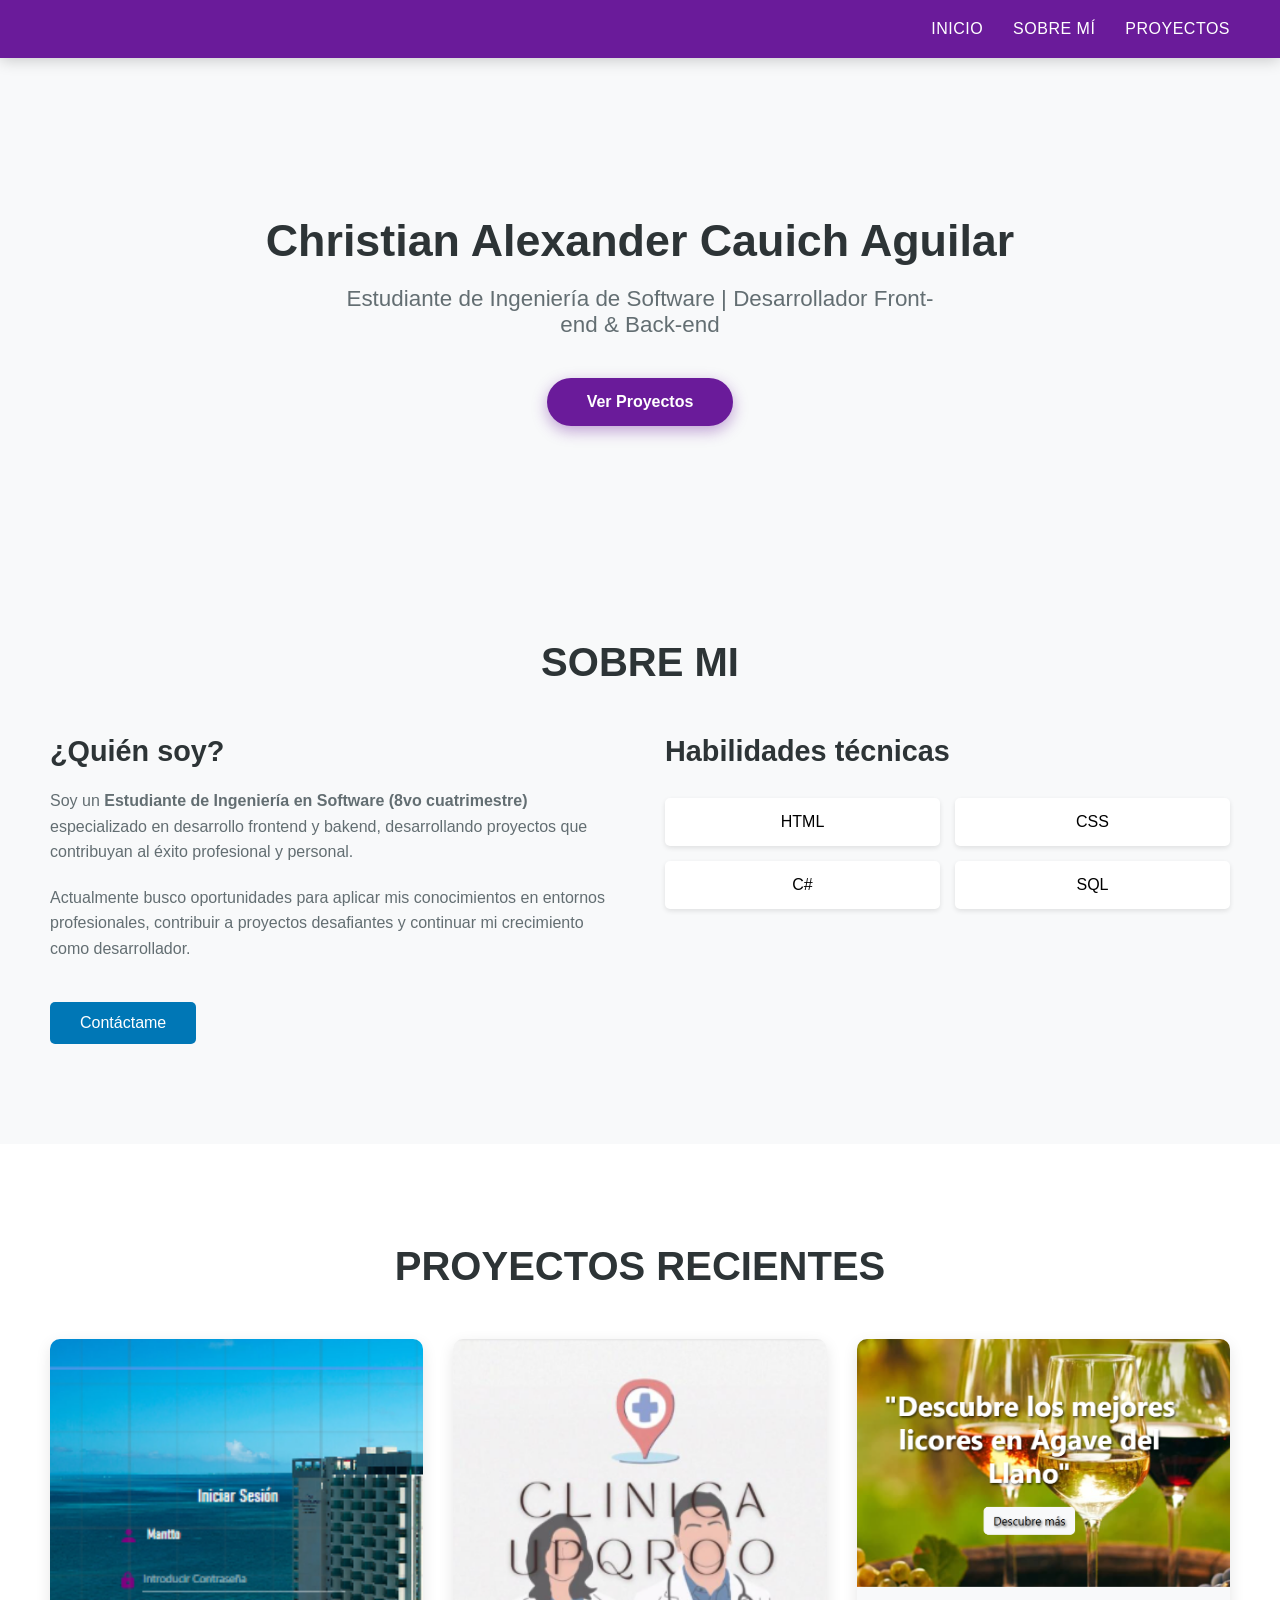
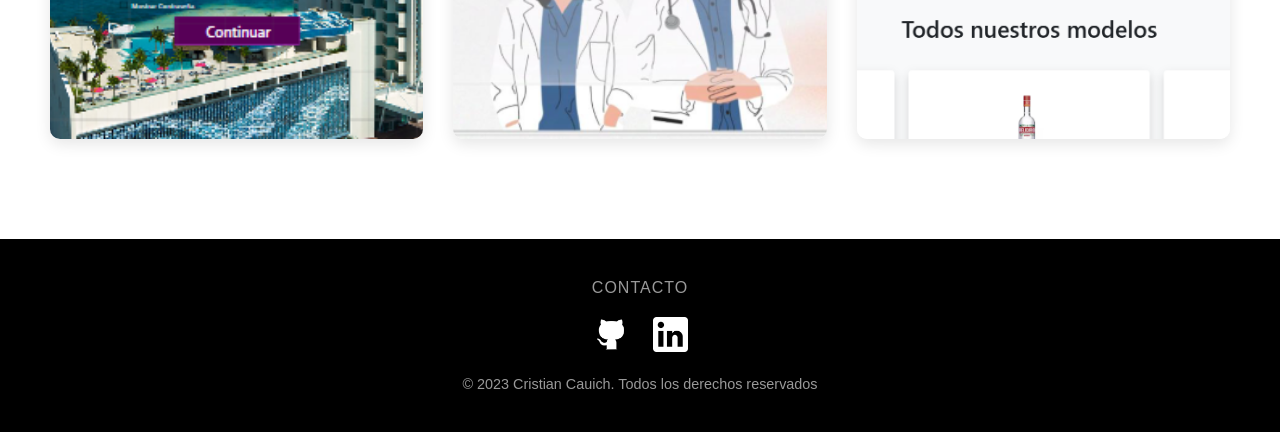
<file: Index.html>
<!DOCTYPE html>
<html lang="es">
<head>
    <meta charset="UTF-8">
    <meta name="viewport" content="width=device-width, initial-scale=1.0">
    <title>Cristian Cauich - Portafolio</title>
    <link rel="stylesheet" href="styles.css">
    <link href="https://fonts.googleapis.com/css2?family=Poppins:wght@400;600;700&display=swap" rel="stylesheet">
</head>
<body>
    <header>
        <div class="logo-container">
        </div>
        <nav>
            <ul class="nav-links">
                <li><a href="#inicio">INICIO</a></li>
                <li><a href="#sobre-mi">SOBRE MÍ</a></li>
                <li><a href="#proyectos">PROYECTOS</a></li>
            </ul>
        </nav>
    </header>

    <section class="hero" id="inicio">
        <div class="hero-content">
            <h1>Christian Alexander Cauich Aguilar</h1>
            <p class="subtitle">
                Estudiante de Ingeniería de Software | Desarrollador Front-end & Back-end
            </p>
            <a href="#proyectos" class="hero-button">Ver Proyectos</a>
        </div>
    </section>

    <section class="about" id="sobre-mi">
        <div class="about-container">
            <h2>SOBRE MI</h2>
            <div class="about-content">
                <div class="about-text">
                    <h3>¿Quién soy?</h3>
                    <p >
                        Soy un <strong>Estudiante de Ingeniería en Software (8vo cuatrimestre)</strong> 
                        especializado en desarrollo frontend y bakend, desarrollando proyectos que 
                        contribuyan al éxito profesional y personal.
                    </p>
                    <p>
                        Actualmente busco oportunidades para aplicar mis conocimientos en entornos 
                        profesionales, contribuir a proyectos desafiantes y continuar mi crecimiento 
                        como desarrollador.
                    </p>
                    <a href="#contacto" class="cta-button">Contáctame</a>
                </div>

                <div class="skills">
                    <h3>Habilidades técnicas</h3>
                    <div class="skills-grid">
                        <div class="skill-item">HTML</div>
                        <div class="skill-item">CSS</div>
                        <div class="skill-item">C#</div>
                        <div class="skill-item">SQL</div>
                    </div>
                </div>
            </div>
        </div>
    </section>

    <section class="projects" id="proyectos">
        <h2>PROYECTOS RECIENTES</h2>
        <div class="projects-container">
            <!-- Proyecto 1 - Hotel -->
            <div class="project-card">
                <div class="project-image hotel"></div>
                <div class="project-overlay">
                    <h3>Sistema de Almacén Hotelero</h3>
                    <p>Plataforma de gestión de inventario para cadena hotelera con control de stock en tiempo real.</p>

                    <div class="tech-list">
                        <span>C#</span>
                        <span>.NET Framework</span>
                        <span>SQL Server</span>
                        <span>Crystal Reports</span>
                    </div>

                    <div class="project-buttons">
                        <a href="https://github.com/CRIST14N27/InventarioHotel" class="project-btn">GitHub</a>
                    </div>
                </div>
            </div>
    
            <!-- Proyecto 2 - Clínica -->
            <div class="project-card">
                <div class="project-image clinic"></div>
                <div class="project-overlay">
                    <h3>Portal Médico Integral</h3>
                    <p>Sistema de gestión de pacientes con agenda médica y historiales clínicos digitalizados.</p>

                    <div class="tech-list">
                        <span>HTML5</span>
                        <span>CSS3</span>
                        <span>JavaScript</span>
                        <span>PHP</span>
                        <span>MySQL</span>
                    </div>

                    <div class="project-buttons">
                        <a href="https://github.com/moyuna/Clinica-UPQROO.git" class="project-btn">GitHub</a>
                    </div>
                </div>
            </div>
    
            <!-- Proyecto 3 - Vinos -->
            <div class="project-card">
                <div class="project-image wines"></div>
                <div class="project-overlay">
                    <h3>E-commerce de Vinos Premium</h3>
                    <p>Tienda online con sistema de recomendación y gestión de pedidos para licores exclusivos.</p>

                    <div class="tech-list">
                        <span>HTML5</span>
                        <span>CSS3</span>
                        <span>MySQL</span>
                    </div>

                    <div class="project-buttons">
                        <a href="https://github.com/CRIST14N27/PaginaWebVinos" class="project-btn">GitHub</a>
                    </div>
                </div>
            </div>
        </div>
    </section>

<footer id="contacto"> 
    <div class="footer-content">
        <h3 class="contact-title">CONTACTO</h3> 
            <div class="social-links">
                <a href="https://github.com/" target="_blank">
                    <img src="Imagen/git.png" alt="GitHub">
                </a>
                <a href="https://www.linkedin.com/feed/?trk=guest_homepage-basic_google-one-tap-submit" target="_blank">
                    <img src="Imagen/link.png" alt="LinkedIn">
                </a>
            </div>
            <p class="copyright">© 2023 Cristian Cauich. Todos los derechos reservados</p>
        </div>
    </footer>
    
</body>
</html>
</file>
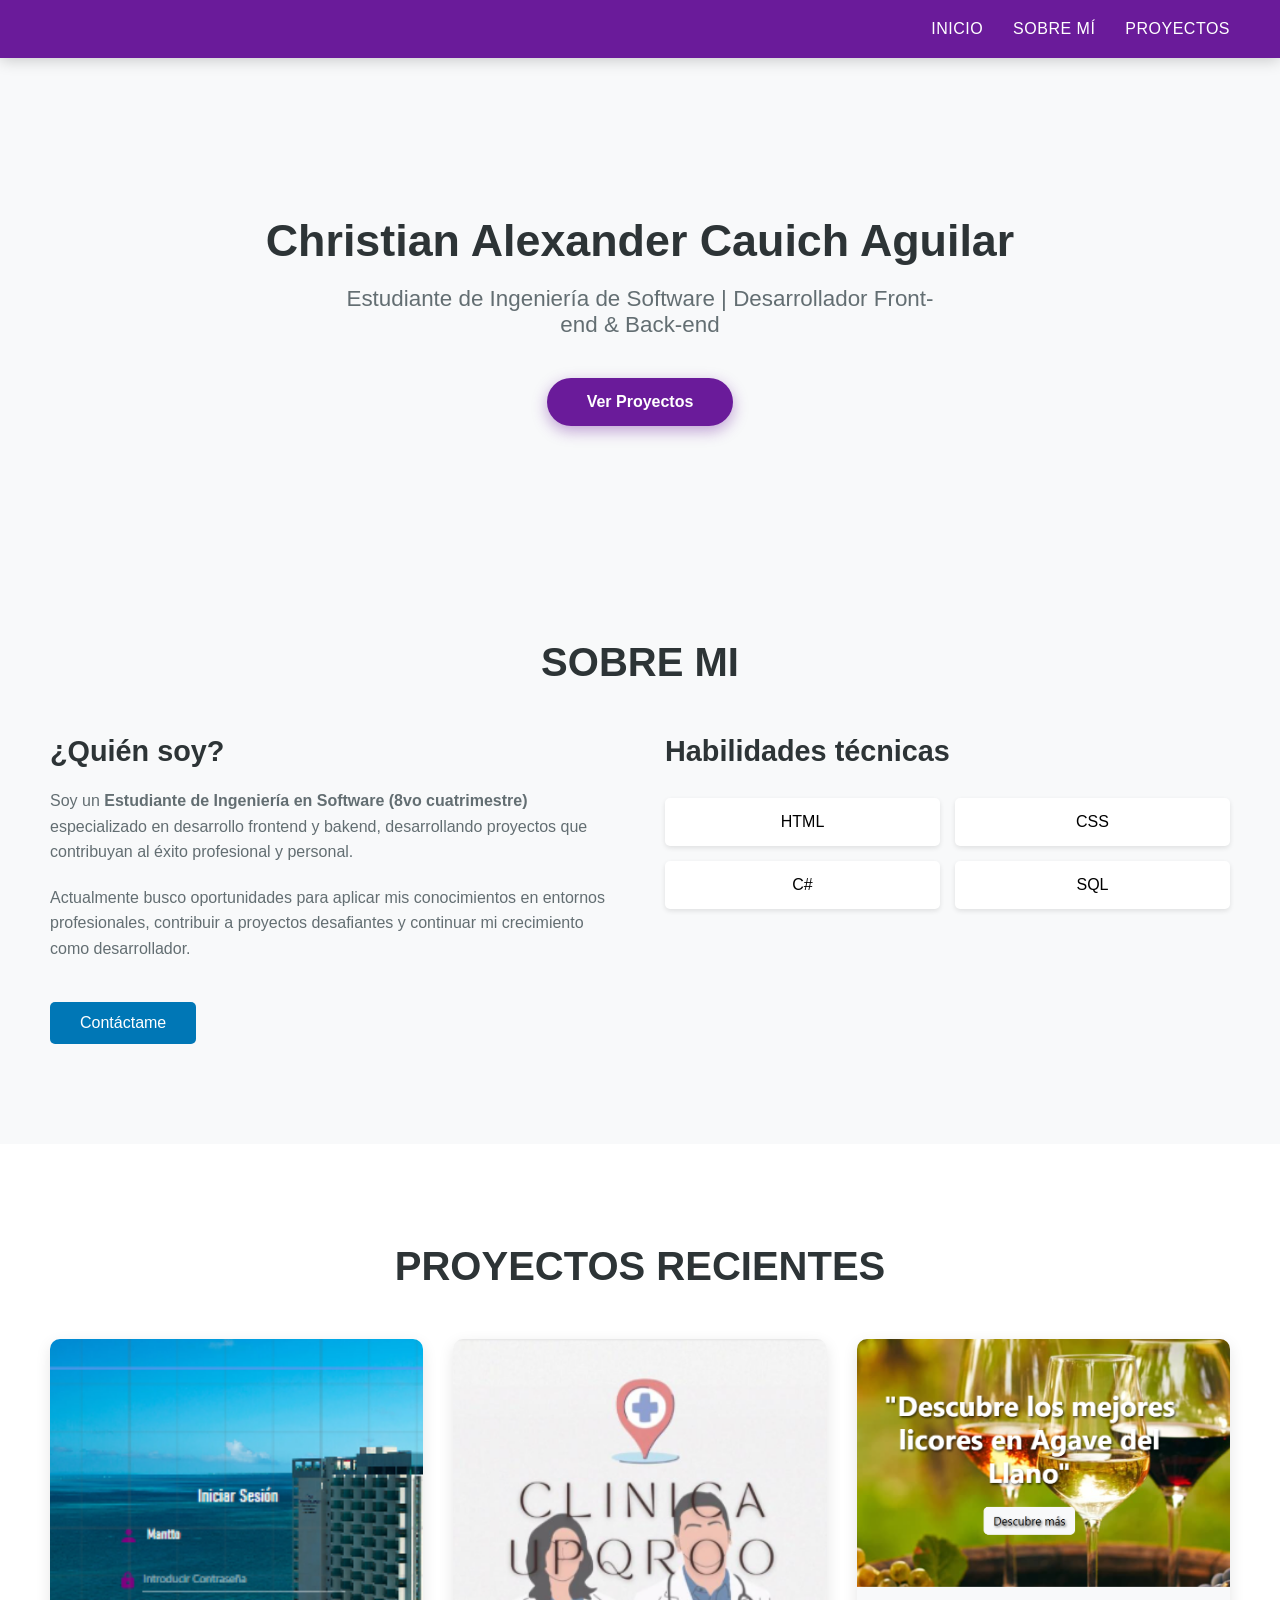
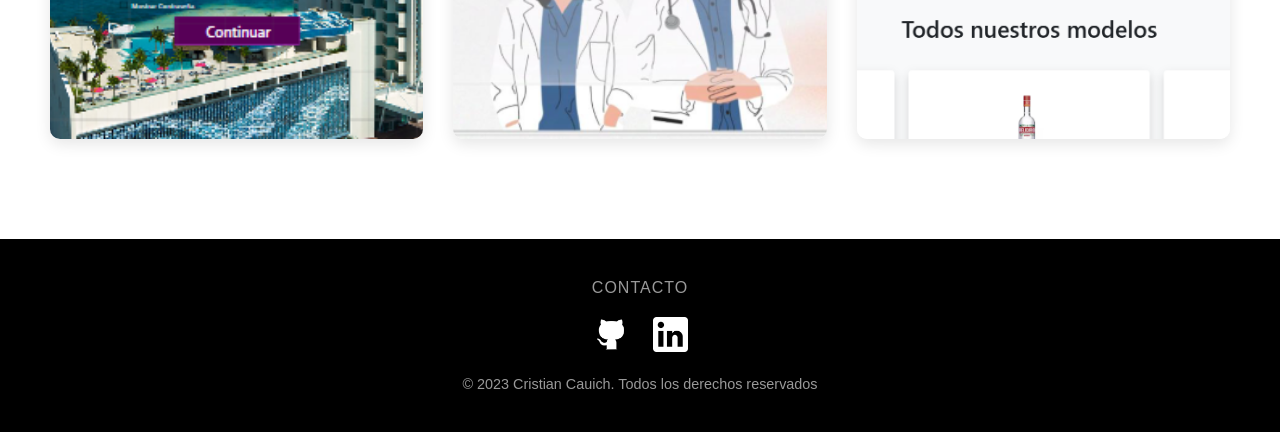
<file: Portafolio.html>
<!DOCTYPE html>
<html lang="es">
<head>
    <meta charset="UTF-8">
    <meta name="viewport" content="width=device-width, initial-scale=1.0">
    <title>Cristian Cauich - Portafolio</title>
    <link rel="stylesheet" href="styles.css">
    <link href="https://fonts.googleapis.com/css2?family=Poppins:wght@400;600;700&display=swap" rel="stylesheet">
</head>
<body>
    <header>
        <div class="logo-container">
        </div>
        <nav>
            <ul class="nav-links">
                <li><a href="#inicio">INICIO</a></li>
                <li><a href="#sobre-mi">SOBRE MÍ</a></li>
                <li><a href="#proyectos">PROYECTOS</a></li>
            </ul>
        </nav>
    </header>

    <section class="hero" id="inicio">
        <div class="hero-content">
            <h1>Christian Alexander Cauich Aguilar</h1>
            <p class="subtitle">
                Estudiante de Ingeniería de Software | Desarrollador Front-end & Back-end
            </p>
            <a href="#proyectos" class="hero-button">Ver Proyectos</a>
        </div>
    </section>

    <section class="about" id="sobre-mi">
        <div class="about-container">
            <h2>SOBRE MI</h2>
            <div class="about-content">
                <div class="about-text">
                    <h3>¿Quién soy?</h3>
                    <p >
                        Soy un <strong>Estudiante de Ingeniería en Software (8vo cuatrimestre)</strong> 
                        especializado en desarrollo frontend y bakend, desarrollando proyectos que 
                        contribuyan al éxito profesional y personal.
                    </p>
                    <p>
                        Actualmente busco oportunidades para aplicar mis conocimientos en entornos 
                        profesionales, contribuir a proyectos desafiantes y continuar mi crecimiento 
                        como desarrollador.
                    </p>
                    <a href="#contacto" class="cta-button">Contáctame</a>
                </div>

                <div class="skills">
                    <h3>Habilidades técnicas</h3>
                    <div class="skills-grid">
                        <div class="skill-item">HTML</div>
                        <div class="skill-item">CSS</div>
                        <div class="skill-item">C#</div>
                        <div class="skill-item">SQL</div>
                    </div>
                </div>
            </div>
        </div>
    </section>

    <section class="projects" id="proyectos">
        <h2>PROYECTOS RECIENTES</h2>
        <div class="projects-container">
            <!-- Proyecto 1 - Hotel -->
            <div class="project-card">
                <div class="project-image hotel"></div>
                <div class="project-overlay">
                    <h3>Sistema de Almacén Hotelero</h3>
                    <p>Plataforma de gestión de inventario para cadena hotelera con control de stock en tiempo real.</p>

                    <div class="tech-list">
                        <span>C#</span>
                        <span>.NET Framework</span>
                        <span>SQL Server</span>
                        <span>Crystal Reports</span>
                    </div>

                    <div class="project-buttons">
                        <a href="https://github.com/CRIST14N27/InventarioHotel" class="project-btn">GitHub</a>
                    </div>
                </div>
            </div>
    
            <!-- Proyecto 2 - Clínica -->
            <div class="project-card">
                <div class="project-image clinic"></div>
                <div class="project-overlay">
                    <h3>Portal Médico Integral</h3>
                    <p>Sistema de gestión de pacientes con agenda médica y historiales clínicos digitalizados.</p>

                    <div class="tech-list">
                        <span>HTML5</span>
                        <span>CSS3</span>
                        <span>JavaScript</span>
                        <span>PHP</span>
                        <span>MySQL</span>
                    </div>

                    <div class="project-buttons">
                        <a href="https://github.com/moyuna/Clinica-UPQROO.git" class="project-btn">GitHub</a>
                    </div>
                </div>
            </div>
    
            <!-- Proyecto 3 - Vinos -->
            <div class="project-card">
                <div class="project-image wines"></div>
                <div class="project-overlay">
                    <h3>E-commerce de Vinos Premium</h3>
                    <p>Tienda online con sistema de recomendación y gestión de pedidos para licores exclusivos.</p>

                    <div class="tech-list">
                        <span>HTML5</span>
                        <span>CSS3</span>
                        <span>MySQL</span>
                    </div>

                    <div class="project-buttons">
                        <a href="https://github.com/CRIST14N27/PaginaWebVinos" class="project-btn">GitHub</a>
                    </div>
                </div>
            </div>
        </div>
    </section>

<footer id="contacto"> 
    <div class="footer-content">
        <h3 class="contact-title">CONTACTO</h3> 
            <div class="social-links">
                <a href="https://github.com/" target="_blank">
                    <img src="git.png" alt="GitHub">
                </a>
                <a href="https://www.linkedin.com/feed/?trk=guest_homepage-basic_google-one-tap-submit" target="_blank">
                    <img src="link.png" alt="LinkedIn">
                </a>
            </div>
            <p class="copyright">© 2023 Cristian Cauich. Todos los derechos reservados</p>
        </div>
    </footer>
    
</body>
</html>
</file>
<file: styles.css>
* {
    margin: 0;
    padding: 0;
    box-sizing: border-box;
    font-family: sans-serif;
}

/* Estilos del Header */
header {
    background: #6A1B9A;
    padding: 20px 50px;
    display: flex;
    justify-content: space-between;
    align-items: center;
    position: fixed;
    width: 100%;
    box-shadow: 0 2px 15px rgba(0,0,0,0.2);
}

.logo-container {
    display: flex;
    align-items: center;
    gap: 15px;
}

.logo {
    width: 45px;
    height: 45px;
    border-radius: 50%;
}

.logo-name {
    font-weight: 600;
    color: white;
    font-size: 1.1rem;
}

.nav-links {
    display: flex;
    justify-content: flex-end;
    list-style: none;
    gap: 30px;
}

.nav-links a {
    text-decoration: none !important; /* Elimina subrayado permanente */
    color: white !important;
    font-weight: 500;
    letter-spacing: 0.5px;
    position: relative;
}

.nav-links a::after {
    content: '';
    position: absolute;
    width: 0;
    height: 2px;
    background: white;
    bottom: -5px;
    left: 0;
    transition: width 0.3s ease;
}

.nav-links a:hover::after {
    width: 100%;
}

/* Sección Hero */
.hero {
    height: 60vh;
    display: flex;
    align-items: center;
    justify-content: center;
    text-align: center;
    background: #f8f9fa;
    padding: 0 20px;
    padding-top: 100px;
}

.hero-content h1 {
    font-size: 2.8rem;
    margin-bottom: 20px;
    color: #2d3436;
}

.subtitle {
    font-size: 1.4rem;
    color: #636e72;
    max-width: 600px;
    margin: 0 auto 30px;
}

.hero-button {
    display: inline-block;
    padding: 15px 40px;
    background: #6A1B9A;
    color: white !important;
    text-decoration: none;
    border-radius: 30px;
    font-weight: 600;
    transition: transform 0.3s, background 0.3s;
    margin-top: 10px; /* Más espacio arriba del botón */
    box-shadow: 0 5px 15px rgba(106, 27, 154, 0.4);

}

/* Sección Proyectos */
.projects {
    padding: 100px 50px;
    background: #ffffff;
}

.projects h2 {
    text-align: center;
    font-size: 2.5rem;
    margin-bottom: 50px;
    color: #2d3436;
}

/* Responsive Design */
@media (max-width: 768px) {
    .nav-links {
        justify-content: center;
    }

    .hero-content h1 {
        font-size: 2.5rem;
    }

    .subtitle {
        font-size: 1.2rem;
    }
}

.about {
    padding: 100px 50px;
    background: #f8f9fa;
}

.about-container {
    max-width: 1200px;
    margin: 0 auto;
}

.about h2 {
    text-align: center;
    font-size: 2.5rem;
    margin-bottom: 50px;
    color: #2d3436;
}

.about-content {
    display: grid;
    grid-template-columns: 1fr 1fr;
    gap: 50px;
}

.about-text h3 {
    font-size: 1.8rem;
    margin-bottom: 20px;
    color: #2d3436;
}

.about-text p {
    margin-bottom: 20px;
    line-height: 1.6;
    color: #636e72;
}

.cta-button {
    display: inline-block;
    padding: 12px 30px;
    background: #0077b6;
    color: white !important;
    text-decoration: none;
    border-radius: 5px;
    margin-top: 20px;
    transition: background 0.3s;
}

.cta-button:hover {
    background: #023e8a;
}

.skills h3 {
    font-size: 1.8rem;
    margin-bottom: 30px;
    color: #2d3436;
}

.skills-grid {
    display: grid;
    grid-template-columns: repeat(2, 1fr);
    gap: 15px;
}

.skill-item {
    background: white;
    padding: 15px;
    border-radius: 5px;
    text-align: center;
    box-shadow: 0 2px 5px rgba(0,0,0,0.1);
    transition: transform 0.3s;
}

.skill-item:hover {
    transform: translateY(-3px);
}

/* Responsive Design */
@media (max-width: 768px) {
    .about-content {
        grid-template-columns: 1fr;
    }
    
    .skills-grid {
        grid-template-columns: repeat(2, 1fr);
    }
}

@media (max-width: 480px) {
    .about {
        padding: 60px 20px;
    }
    
    .about-text h3 {
        font-size: 1.5rem;
    }
}

/* Sección Proyectos */
.projects {
    padding: 100px 50px;
    background: #ffffff;
}

.projects h2 {
    text-align: center;
    font-size: 2.5rem;
    margin-bottom: 50px;
    color: #2d3436;
}

.projects-container {
    display: grid;
    grid-template-columns: repeat(auto-fit, minmax(300px, 1fr));
    gap: 30px;
    max-width: 1200px;
    margin: 0 auto;
}

.project-card {
    position: relative;
    border-radius: 10px;
    overflow: hidden;
    height: 400px;
    box-shadow: 0 5px 15px rgba(0,0,0,0.1);
    transition: transform 0.3s;
}

.project-card:hover {
    transform: translateY(-10px);
}

.project-image {
    height: 100%;
    background-size: cover;
    background-position: center;
    transition: all 0.3s;
}

.hotel {
    background-image: url('Imagen/hotel-project.png');
}

.clinic {
    background-image: url('Imagen/clinic-project.png');
}

.wines {
    background-image: url('Imagen/wines-project.png');
}

.project-overlay {
    position: absolute;
    top: 0;
    left: 0;
    width: 100%;
    height: 100%;
    background: rgba(106, 27, 154, 0.9);
    color: white;
    padding: 25px;
    display: flex;
    flex-direction: column;
    justify-content: center;
    opacity: 0;
    transition: opacity 0.3s;
}

.project-card:hover .project-overlay {
    opacity: 1;
}

.project-overlay h3 {
    font-size: 1.5rem;
    margin-bottom: 15px;
}

.project-overlay p {
    font-size: 0.9rem;
    line-height: 1.6;
    margin-bottom: 20px;
}

.project-buttons {
    display: flex;
    gap: 10px;
    flex-wrap: wrap;
    justify-content: center;
}

.project-btn {
    padding: 10px 25px;
    background: #ffffff;
    color: #6A1B9A !important;
    text-decoration: none;
    border-radius: 25px;
    font-weight: 600;
    transition: all 0.3s;
    border: 2px solid white;
}

.project-btn:hover {
    background: #6A1B9A;
    color: white !important;
}

.tech-list {
    display: flex;
    gap: 8px;
    flex-wrap: wrap;
    justify-content: center;
    margin: 15px 0;
    margin-top: 5px;
}

.tech-list span {
    background: rgba(255,255,255,0.15);
    padding: 5px 12px;
    border-radius: 15px;
    font-size: 0.8rem;
    font-weight: 500;
    backdrop-filter: blur(2px);
}

/* Responsive */
@media (max-width: 768px) {
    .projects {
        padding: 60px 20px;
    }
    
    .project-card {
        height: 300px;
    }
}

.contact-title {
    color: #ffffff99;
    font-size: 1rem;
    margin-bottom: 20px;
    letter-spacing: 1px;
    text-transform: uppercase;
    font-weight: 300;
}

footer {
    background: #000;
    padding: 40px 20px;
    text-align: center;
}

.social-links {
    display: flex;
    justify-content: center;
    gap: 25px;
    margin-bottom: 20px;
}

/* Agrega esto a tus estilos */
.social-links img {
    filter: brightness(0) invert(1); /* Convierte imágenes a blanco */
    width: 35px; /* Ajusta tamaño según necesidad */
    height: 35px;
}

.social-links img:hover {
    transform: translateY(-3px);
}

.copyright {
    color: #ffffff99;
    font-size: 0.9rem;
    margin-top: 20px;
}
</file>
